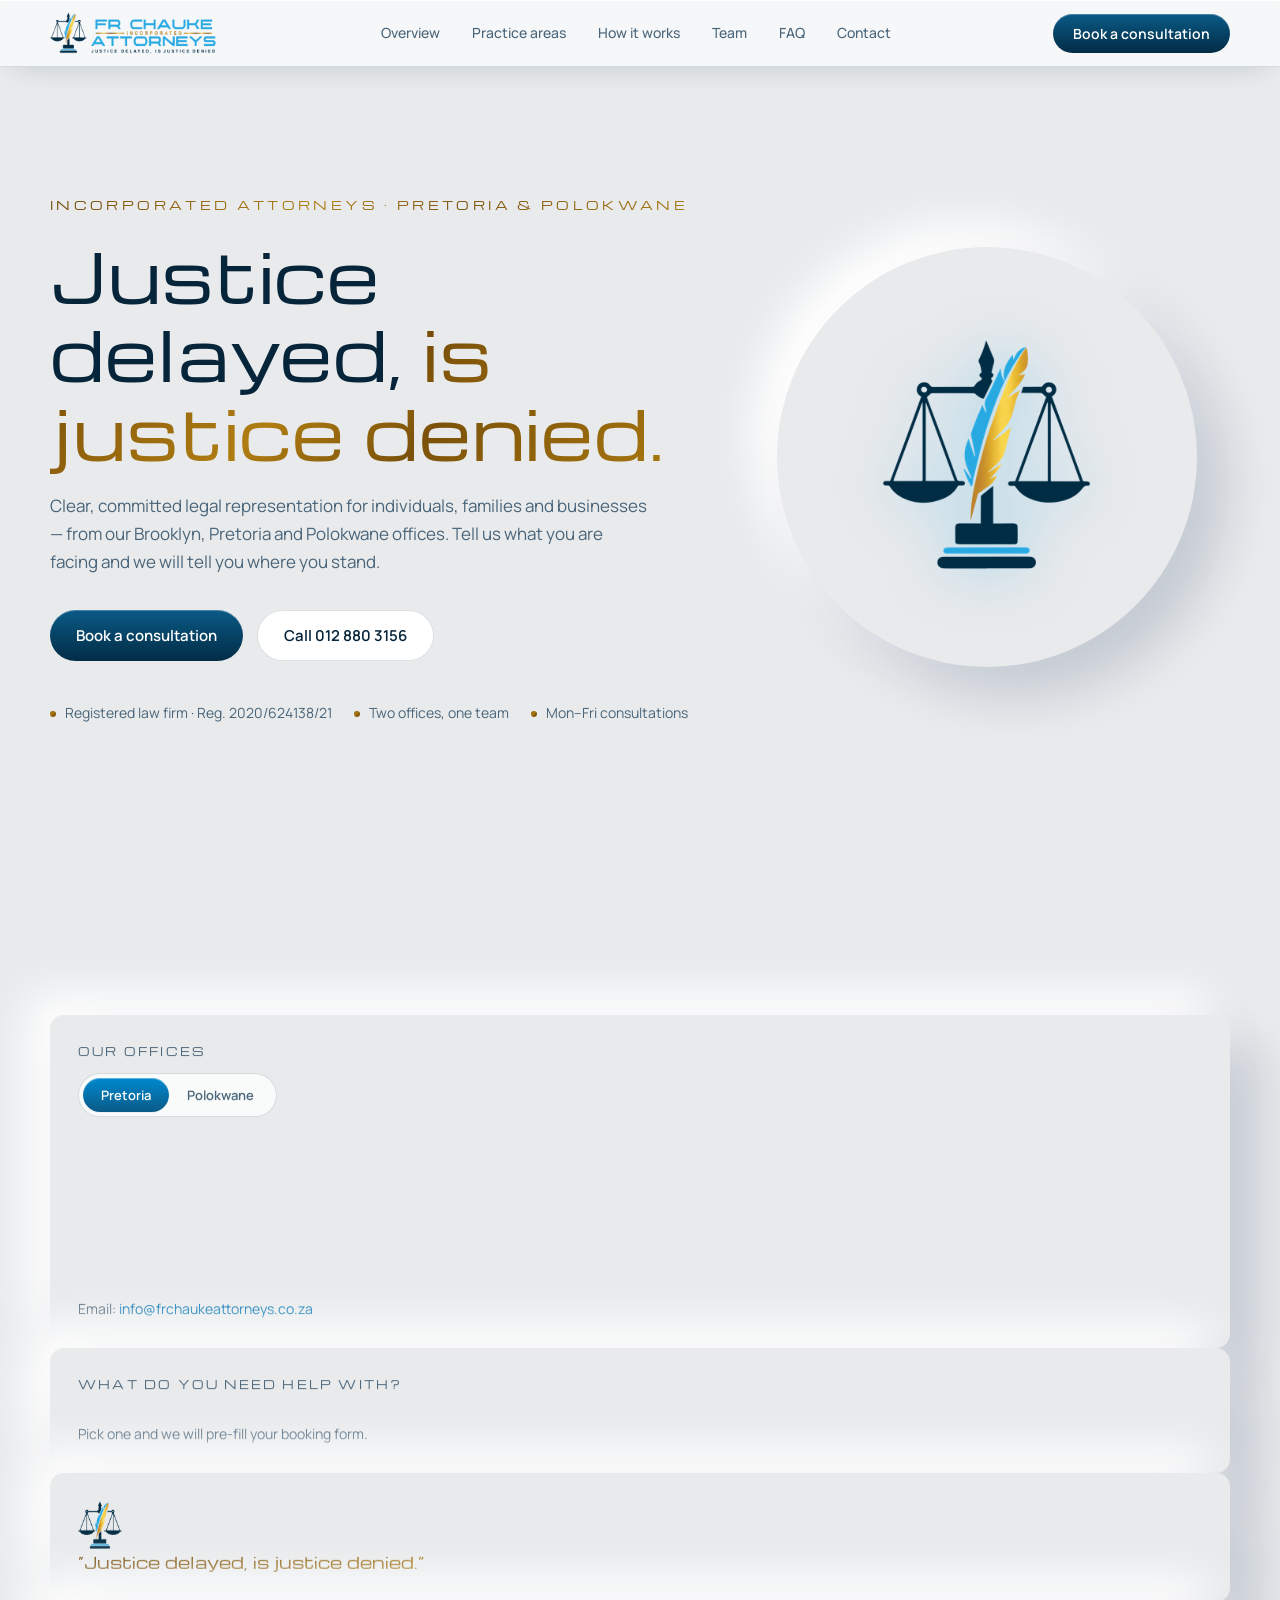
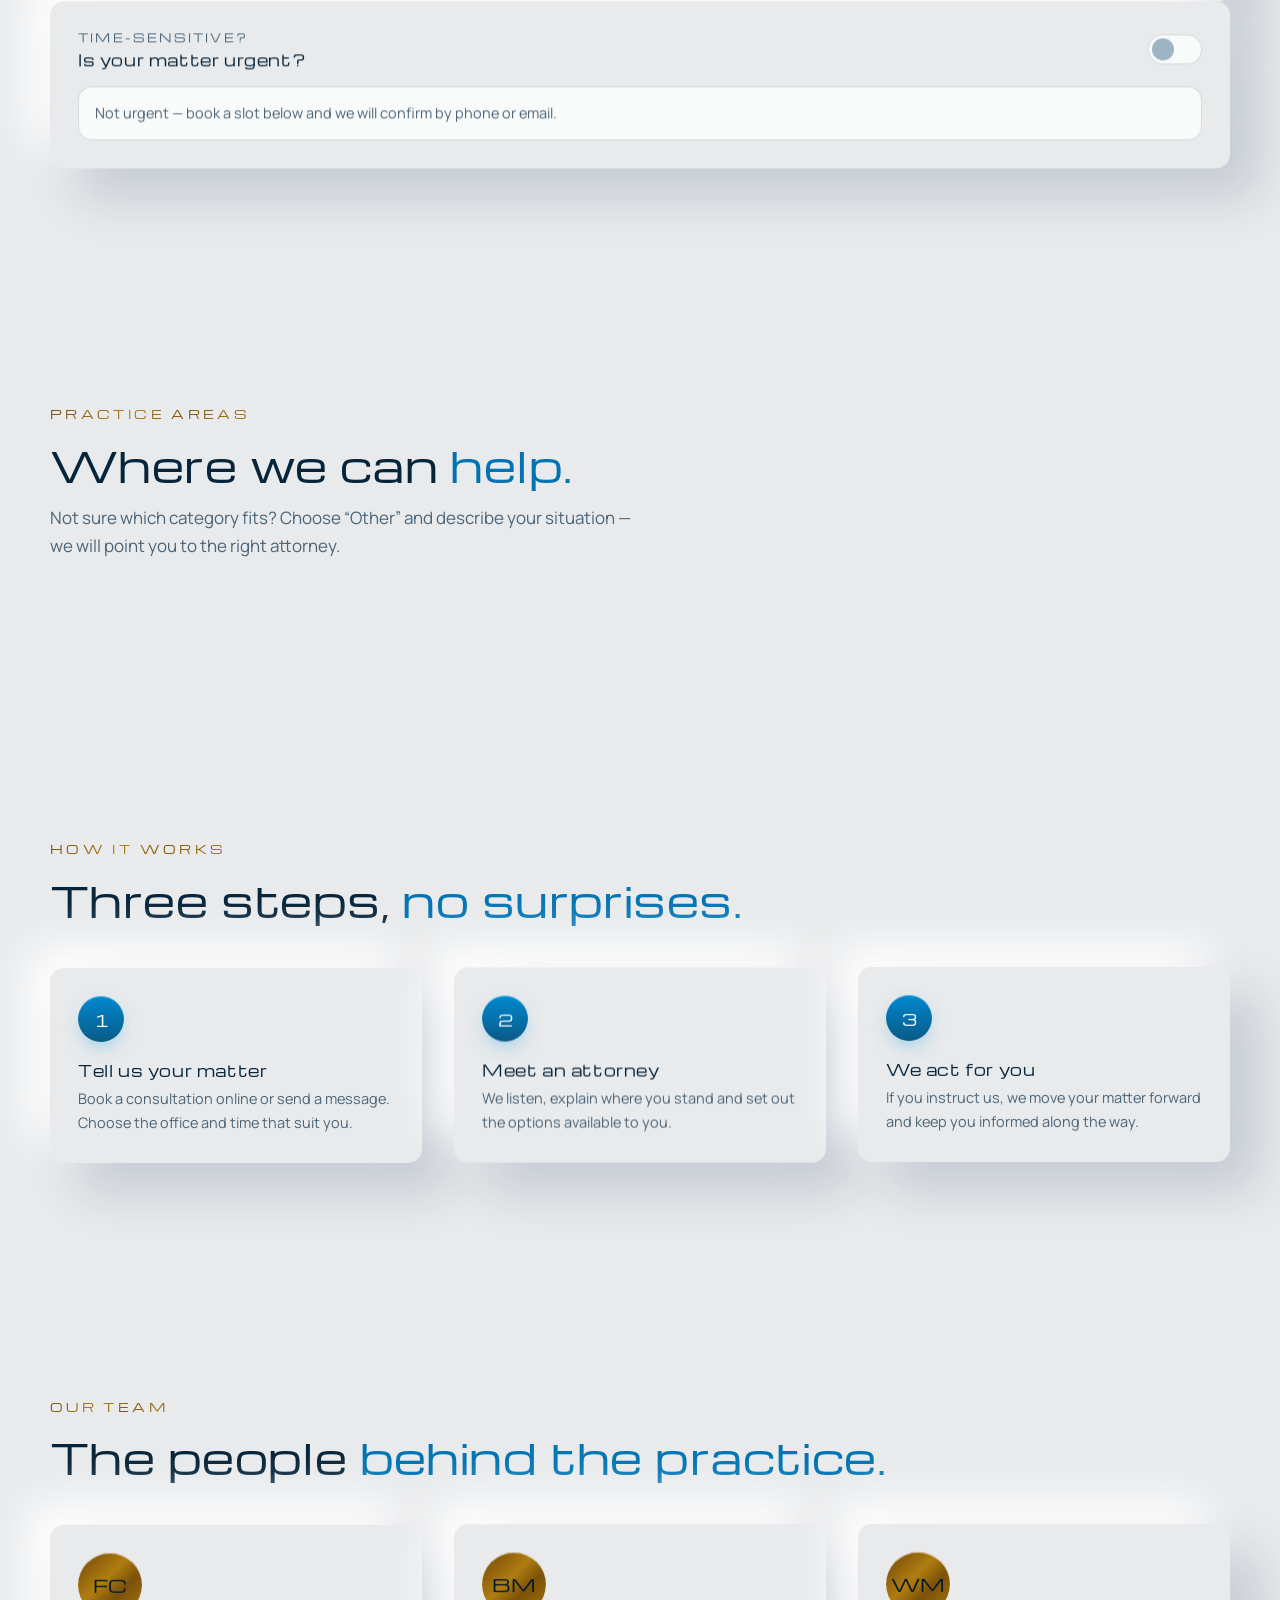
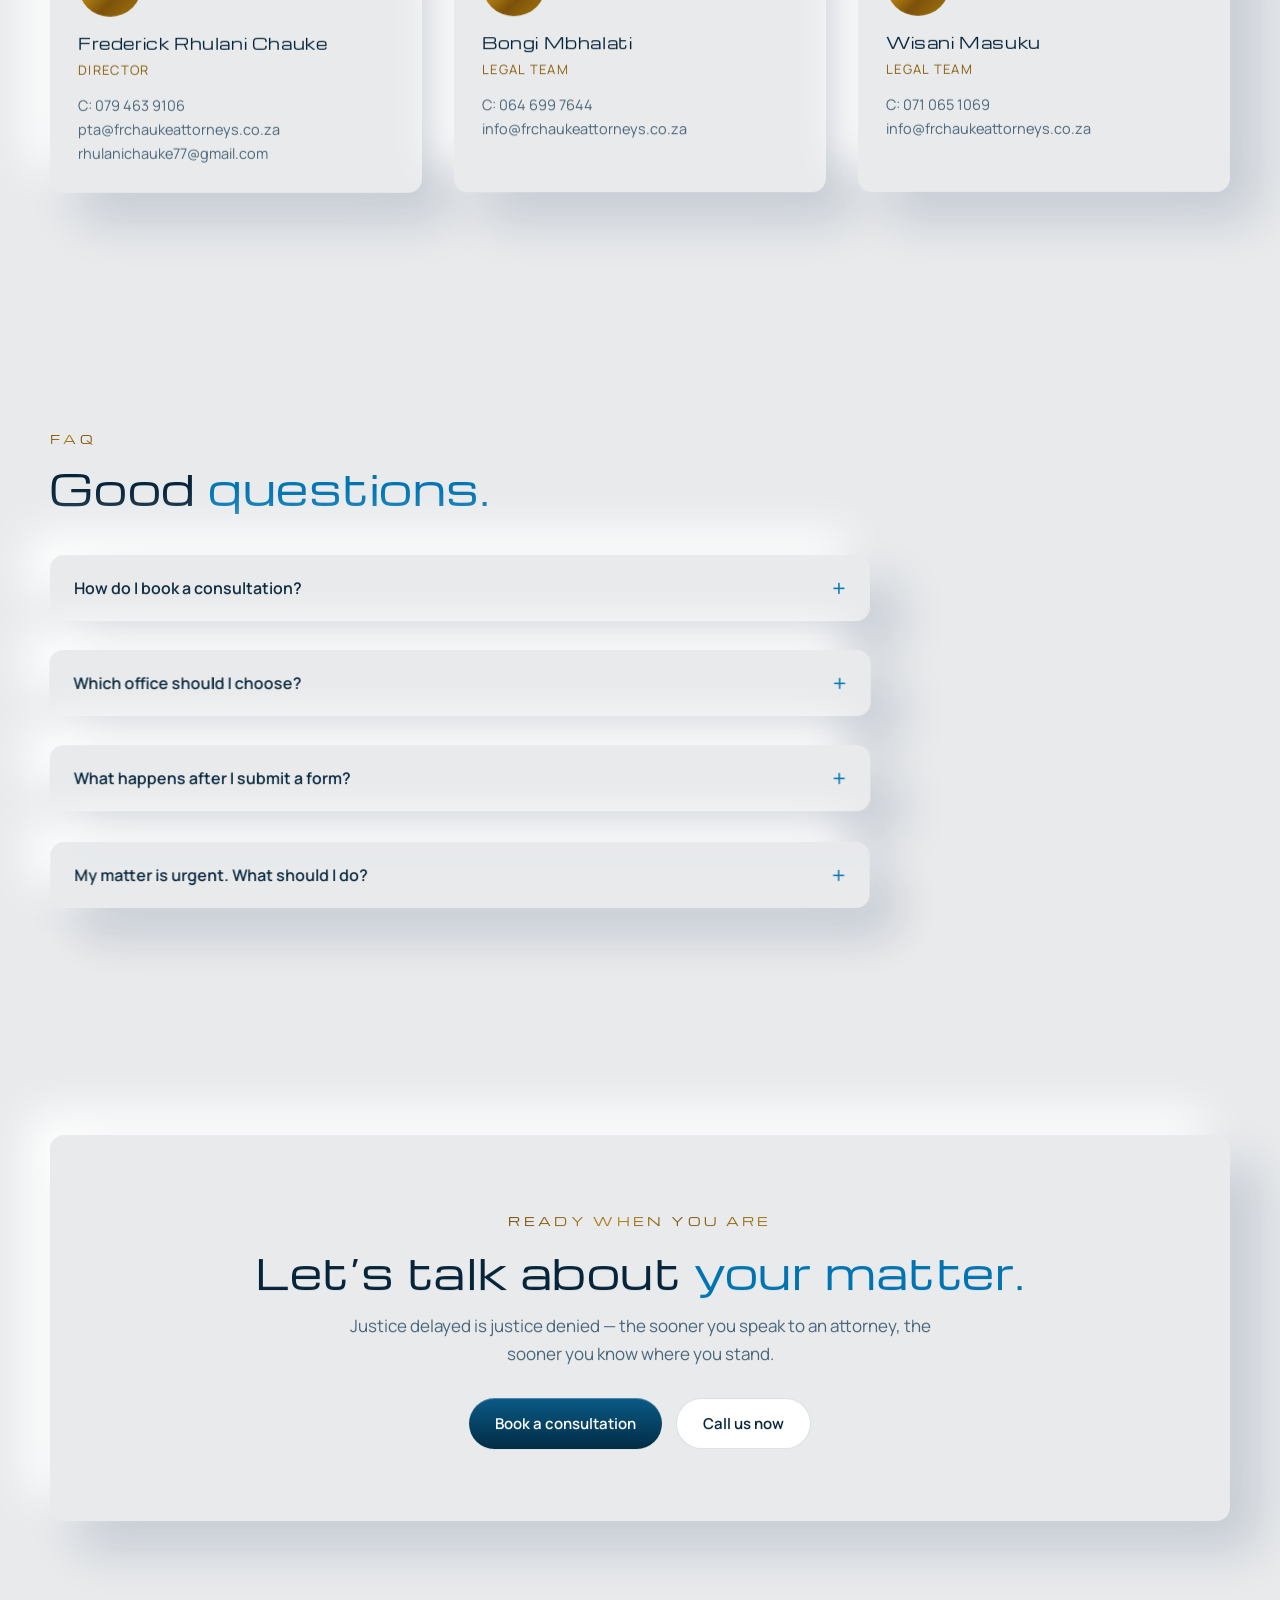
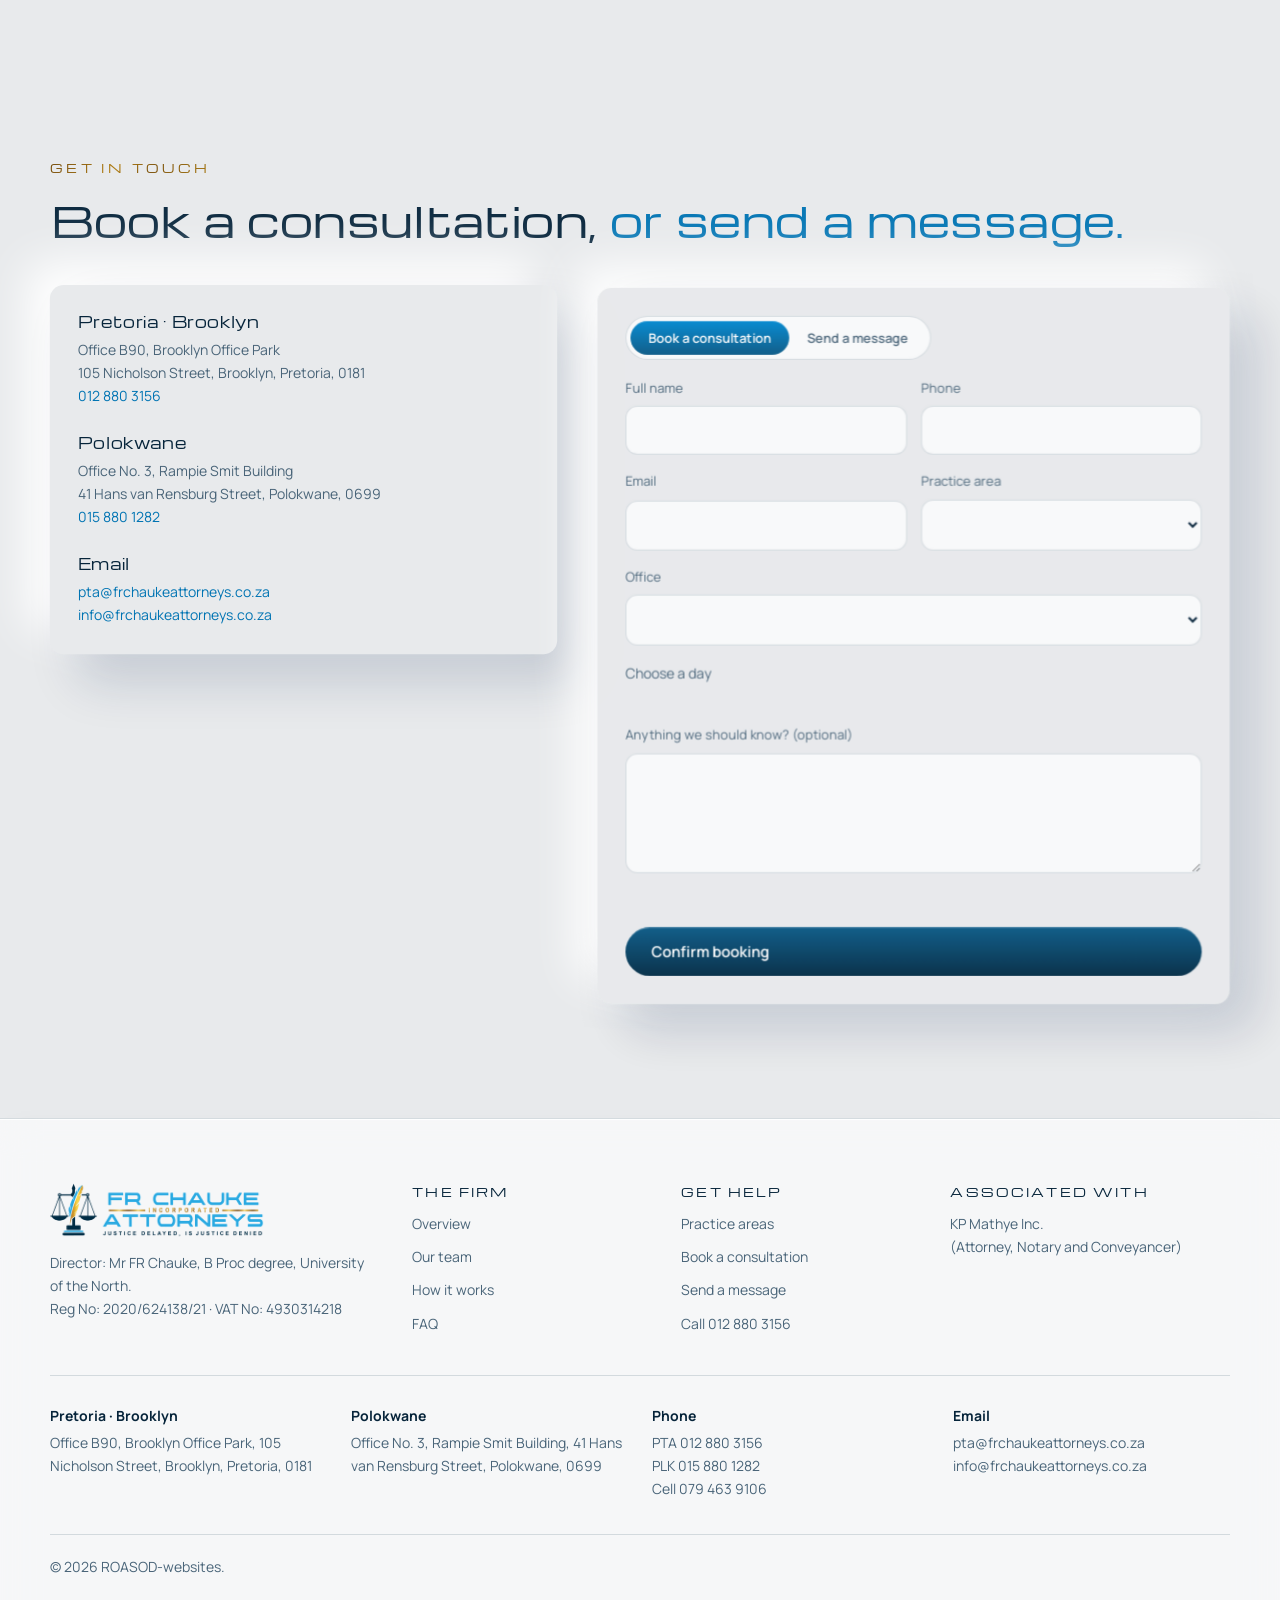
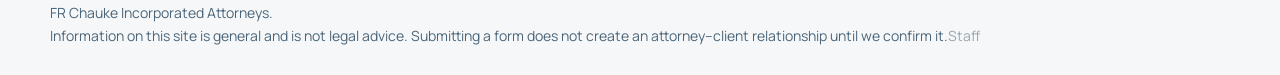
<file: index.html>
<!doctype html>
<html lang="en-ZA" data-theme="light" data-api="https://gclmbrvhlsqajnlhbtoy.supabase.co/functions/v1/api">
<head>
<meta charset="utf-8">
<meta name="viewport" content="width=device-width, initial-scale=1">
<title>FR Chauke Incorporated Attorneys | Pretoria &amp; Polokwane</title>
<meta name="description" content="FR Chauke Incorporated Attorneys — legal representation from our Pretoria (Brooklyn) and Polokwane offices. Justice delayed, is justice denied. Book a consultation online.">
<meta name="theme-color" content="#E8EAEC">
<link rel="icon" type="image/png" href="favicon.png">
<link rel="preconnect" href="https://fonts.googleapis.com"><link rel="preconnect" href="https://fonts.gstatic.com" crossorigin>
<link href="https://fonts.googleapis.com/css2?family=Manrope:wght@400;500;600;700&family=Michroma&display=swap" rel="stylesheet">
<style>
/* FR Chauke Incorporated Attorneys — light theme built from the 2026 brand kit */

:root {
  color-scheme: light;
  --navy-950: #01182a; --navy-900: #022c45; --navy-800: #06405f;
  --sky: #29a9e1; --blue: #0089d0; --accent: #0074b3;
  --gold: #8a5d0b; --gold-grad: linear-gradient(135deg, #6f4607 0%, #b07d12 42%, #7c520a 64%, #a8780f 100%);
  --text: #06243a; --muted: #4a6579; --line: rgba(2, 44, 69, .14);
  --font-d: 'Michroma', 'Eurostile', 'Segoe UI', sans-serif;
  --font-b: 'Manrope', 'Segoe UI', system-ui, sans-serif;
  --r: 14px;
  /* Shadow 2 (drop shadow) container tokens — BG #E8EAEC, dark #0D2750 @ 16%, light #FFFFFF */
  --card: #E8EAEC; --sh-dark: rgba(13, 39, 80, .16); --sh-light: #ffffff;
}
* { box-sizing: border-box; margin: 0; }
html { scroll-behavior: smooth; }
body { background: var(--card); color: var(--text); font: 400 16px/1.65 var(--font-b); -webkit-font-smoothing: antialiased; overflow-x: hidden; }
img { max-width: 100%; display: block; }
a { color: inherit; text-decoration: none; }
:focus-visible { outline: 2px solid var(--sky); outline-offset: 3px; border-radius: 6px; }
.wrap { width: min(1180px, 100% - 32px); margin-inline: auto; }
section { padding: clamp(64px, 9vw, 120px) 0; position: relative; }

/* ---- page background layer ---- */
.ambient { position: fixed; inset: 0; z-index: -2; background: var(--card); }

/* ---- SVG film grain over everything to kill banding ---- */
body::after { content: ''; position: fixed; inset: 0; z-index: 100; pointer-events: none; opacity: .06; mix-blend-mode: multiply;
  background-image: url("data:image/svg+xml;utf8,<svg xmlns='http://www.w3.org/2000/svg' width='220' height='220'><filter id='n'><feTurbulence type='fractalNoise' baseFrequency='.85' numOctaves='3' stitchTiles='stitch'/><feColorMatrix values='0 0 0 0 1  0 0 0 0 1  0 0 0 0 1  0 0 0 1 0'/></filter><rect width='100%' height='100%' filter='url(%23n)'/></svg>"); }

/* ---- container: Shadow 2 drop shadow (blur 50 / x,y 28 / 16% #0D2750  +  blur 45 / x,y -23 / #FFFFFF) ---- */
.glass { position: relative; border-radius: var(--r); background: var(--card); border: 0;
  box-shadow: 28px 28px 50px var(--sh-dark), -23px -23px 45px var(--sh-light);
  padding: 28px; overflow: hidden; will-change: transform; }

/* ---- card hover glow removed; the helper span is kept in the markup but hidden ---- */
.glow > .spot { display: none; }
.glow > *:not(.spot) { position: relative; z-index: 1; }

/* ---- buttons (flat: no glow / beam on hover) ---- */
.btn { position: relative; display: inline-flex; align-items: center; gap: 10px; padding: 14px 26px; border: 0; cursor: pointer; border-radius: 999px;
  font: 600 15px var(--font-b); color: #fff; background: linear-gradient(180deg, #0a5a86, var(--navy-900));
  box-shadow: inset 0 1px 0 rgba(255,255,255,.25); will-change: transform; transition: filter .2s; }
.btn:hover { filter: brightness(1.12); }
.btn.ghost { background: #fff; color: var(--text); border: 1px solid var(--line); box-shadow: inset 0 1px 0 #fff; }
.btn:disabled { opacity: .55; cursor: wait; }

/* ---- type ---- */
.eyebrow { font: 400 12px var(--font-d); letter-spacing: .28em; text-transform: uppercase; background: var(--gold-grad); -webkit-background-clip: text; background-clip: text; color: transparent; }
h1, h2, h3 { font-family: var(--font-d); font-weight: 400; line-height: 1.15; letter-spacing: .01em; }
h2 { font-size: clamp(26px, 3.6vw, 42px); margin: 14px 0 16px; }
h3 { font-size: 15px; letter-spacing: .04em; margin-bottom: 8px; }
.lead { color: var(--muted); max-width: 60ch; font-size: 17px; }
.sky { color: var(--accent); } .goldtxt { background: var(--gold-grad); -webkit-background-clip: text; background-clip: text; color: transparent; }

/* ---- hero ---- */
.hero { min-height: 100svh; display: grid; align-items: center; padding-top: 130px; }
.hero h1 { font-size: clamp(30px, 5.4vw, 68px); margin: 18px 0 22px; }
.hero .cta { display: flex; flex-wrap: wrap; gap: 14px; margin-top: 34px; }
.hero-grid { display: grid; grid-template-columns: 1.35fr 1fr; gap: 40px; align-items: center; }
.hero-mark { display: grid; place-items: center; aspect-ratio: 1; max-width: 420px; margin-inline: auto; width: 100%; border-radius: 50%; }
.hero-mark img { width: 58%; filter: drop-shadow(0 0 30px rgba(41,169,225,.35)); animation: float 7s ease-in-out infinite; }
@keyframes float { 50% { transform: translateY(-12px); } }
.trust { display: flex; flex-wrap: wrap; gap: 10px 22px; margin-top: 40px; color: var(--muted); font-size: 14px; }
.trust span::before { content: ''; display: inline-block; width: 6px; height: 6px; margin-right: 9px; border-radius: 50%; background: var(--gold-grad); vertical-align: middle; }
@media (max-width: 860px) { .hero-grid { grid-template-columns: 1fr; } .hero-mark { max-width: 220px; order: -1; } .hero { padding-top: 110px; } }

/* ---- bento ---- */
.bento { display: grid; grid-template-columns: repeat(12, 1fr); grid-auto-rows: minmax(150px, auto); gap: 32px; margin-top: 44px; }
.b-term { grid-column: span 7; grid-row: span 2; } .b-live { grid-column: span 5; }
.b-office { grid-column: span 5; row-span: 2; grid-row: span 2; } .b-areas { grid-column: span 7; }
.b-quote { grid-column: span 4; } .b-urgent { grid-column: span 8; }
@media (max-width: 900px) { .bento > * { grid-column: 1 / -1 !important; grid-row: auto !important; } }
.label { font: 400 11px var(--font-d); letter-spacing: .2em; text-transform: uppercase; color: var(--muted); display: flex; align-items: center; gap: 10px; margin-bottom: 14px; }
.dot { width: 8px; height: 8px; border-radius: 50%; background: #12a36f; box-shadow: 0 0 10px #12a36f; animation: pulse 2s infinite; }
@keyframes pulse { 50% { opacity: .35; } }

.term { font: 13.5px/1.75 ui-monospace, 'SF Mono', Menlo, Consolas, monospace; background: #0b2438; border: 1px solid rgba(2,44,69,.25); border-radius: 14px; padding: 16px 18px; min-height: 250px; color: #cfe3f1; box-shadow: inset 0 1px 0 rgba(255,255,255,.08); }
.term .bar { display: flex; gap: 7px; margin-bottom: 14px; } .term .bar i { width: 11px; height: 11px; border-radius: 50%; background: #35506a; }
.term .p { color: var(--sky); } .term .g { color: #e2b84a; } .term .ok { color: #3ddc97; }
.term .cur { display: inline-block; width: 8px; height: 15px; background: var(--sky); vertical-align: -2px; animation: blink 1s steps(1) infinite; }
@keyframes blink { 50% { opacity: 0; } }

.big { font: 400 clamp(52px, 7vw, 84px)/1 var(--font-d); background: linear-gradient(180deg, #06243a, var(--blue)); -webkit-background-clip: text; background-clip: text; color: transparent; }
.small { color: var(--muted); font-size: 14px; }

/* mini toggles */
.seg { display: inline-flex; padding: 4px; border-radius: 999px; background: rgba(255,255,255,.75); border: 1px solid var(--line); margin-bottom: 18px; }
.seg button { border: 0; background: none; color: var(--muted); padding: 8px 18px; border-radius: 999px; cursor: pointer; font: 600 13px var(--font-b); transition: all .25s; }
.seg button[aria-pressed=true] { color: #fff; background: linear-gradient(180deg, var(--blue), #0a5a86); box-shadow: inset 0 1px 0 rgba(255,255,255,.3); }
.addr { min-height: 150px; } .addr p { margin-bottom: 6px; } .addr a { color: var(--accent); }
.chips { display: flex; flex-wrap: wrap; gap: 8px; }
.chip { border: 1px solid var(--line); background: rgba(255,255,255,.7); color: var(--text); padding: 7px 14px; border-radius: 999px; font: 500 13px var(--font-b); cursor: pointer; transition: all .2s; }
.chip:hover { border-color: rgba(41,169,225,.6); }
.chip[aria-pressed=true] { background: rgba(41,169,225,.2); border-color: var(--sky); color: var(--text); }
.switch { display: flex; align-items: center; justify-content: space-between; gap: 20px; }
.tgl { flex: none; width: 54px; height: 30px; border-radius: 999px; border: 1px solid var(--line); background: rgba(255,255,255,.75); cursor: pointer; position: relative; padding: 0; }
.tgl::after { content: ''; position: absolute; top: 3px; left: 3px; width: 22px; height: 22px; border-radius: 50%; background: #9db4c4; transition: transform .45s cubic-bezier(.34, 1.7, .5, 1), background .2s; }
.tgl[aria-checked=true] { background: rgba(41,169,225,.2); border-color: var(--sky); }
.tgl[aria-checked=true]::after { transform: translateX(24px); background: #fff; }
.urgent-out { margin-top: 18px; padding: 14px 16px; border-radius: 14px; background: rgba(255,255,255,.75); border: 1px solid var(--line); color: var(--muted); font-size: 14.5px; }
.quote { font: 400 16px/1.5 var(--font-d); } .quote img { width: 44px; margin-bottom: 16px; }

/* ---- practice area cards ---- */
.areas { display: grid; grid-template-columns: repeat(auto-fit, minmax(250px, 1fr)); gap: 32px; margin-top: 44px; }
.areas .glass { padding: 26px; } .areas p { color: var(--muted); font-size: 14.5px; }
.areas .ic { width: 44px; height: 44px; border-radius: 12px; display: grid; place-items: center; margin-bottom: 18px; background: rgba(41,169,225,.14); border: 1px solid rgba(41,169,225,.35); color: var(--accent); font: 400 16px var(--font-d); }

/* ---- team ---- */
.team { display: grid; grid-template-columns: repeat(auto-fit, minmax(260px, 1fr)); gap: 32px; margin-top: 44px; }
.avatar { width: 64px; height: 64px; border-radius: 50%; display: grid; place-items: center; margin-bottom: 18px; font: 400 18px var(--font-d); color: var(--navy-950); background: var(--gold-grad); box-shadow: inset 0 1px 0 rgba(255,255,255,.6); }
.team .role { color: var(--gold); font-size: 13px; letter-spacing: .1em; text-transform: uppercase; margin-bottom: 12px; }
.team a { display: block; color: var(--muted); font-size: 14.5px; } .team a:hover { color: var(--accent); }

/* ---- booking / contact ---- */
.contact-grid { display: grid; grid-template-columns: 1fr 1.25fr; gap: 40px; margin-top: 44px; align-items: start; }
@media (max-width: 900px) { .contact-grid { grid-template-columns: 1fr; } }
form { display: grid; gap: 16px; }
.row2 { display: grid; grid-template-columns: 1fr 1fr; gap: 14px; } @media (max-width: 560px) { .row2 { grid-template-columns: 1fr; } }
label { display: grid; gap: 7px; font-size: 13px; color: var(--muted); }
input, select, textarea { width: 100%; padding: 13px 15px; border-radius: 12px; border: 1px solid var(--line); background: rgba(255,255,255,.75); color: var(--text); font: 400 15px var(--font-b); transition: border-color .2s, box-shadow .2s; }
select option { background: #fff; color: var(--text); }
input:focus, select:focus, textarea:focus { outline: none; border-color: var(--sky); box-shadow: 0 0 0 3px rgba(41,169,225,.2); }
textarea { min-height: 120px; resize: vertical; }
.hp { position: absolute; left: -9999px; }
.days { display: flex; gap: 8px; overflow-x: auto; padding-bottom: 6px; scrollbar-width: thin; }
.day { flex: none; min-width: 64px; padding: 10px 8px; text-align: center; border-radius: 14px; border: 1px solid var(--line); background: rgba(255,255,255,.7); color: var(--text); cursor: pointer; font: 600 13px var(--font-b); }
.day small { display: block; color: var(--muted); font-weight: 400; } .day[aria-pressed=true] { border-color: var(--sky); background: rgba(41,169,225,.2); }
.times { display: grid; grid-template-columns: repeat(4, 1fr); gap: 8px; margin-top: 10px; } @media (max-width: 460px) { .times { grid-template-columns: repeat(2, 1fr); } }
.time { padding: 10px; border-radius: 10px; border: 1px solid var(--line); background: rgba(255,255,255,.7); color: var(--text); cursor: pointer; font: 600 14px var(--font-b); }
.time[aria-pressed=true] { border-color: var(--gold); background: rgba(176,125,18,.18); }
.time:disabled { opacity: .3; text-decoration: line-through; cursor: not-allowed; }
.msg { min-height: 22px; font-size: 14px; } .msg.err { color: #c0392b; } .msg.ok { color: #12805a; }
.success { text-align: center; padding: 30px 10px; } .success .big { font-size: 38px; margin: 10px 0; }

/* ---- entrance (JS springs it in; no-JS stays visible) ---- */
.js .rv { opacity: 0; }
@media (prefers-reduced-motion: reduce) { .js .rv { opacity: 1; } *, *::before, *::after { animation: none !important; transition: none !important; } html { scroll-behavior: auto; } }

/* fixes: [hidden] must win over display:grid; grid children must be allowed to shrink so the day scroller scrolls instead of stretching the card */
[hidden] { display: none !important; }
form { grid-template-columns: minmax(0, 1fr); }
.contact-grid > *, .bento > * { min-width: 0; }

/* ---- header ---- */
.site-header { position: fixed; inset: 0 0 auto 0; z-index: 50; border-bottom: 1px solid var(--line);
  background: rgba(255,255,255,.62); backdrop-filter: blur(18px) saturate(160%); -webkit-backdrop-filter: blur(18px) saturate(160%);
  box-shadow: inset 0 1px 0 rgba(255,255,255,.9), 0 10px 30px -16px rgba(2,44,69,.25); }
.site-header::after { content: ''; position: absolute; inset: 0 0 auto 0; height: 1px; background: linear-gradient(90deg, transparent, rgba(255,255,255,.95), transparent); pointer-events: none; }
.hbar { display: flex; align-items: center; justify-content: space-between; gap: 18px; padding: 12px 0; }
.brand img { height: 42px; width: auto; }
.links { display: flex; gap: 4px; justify-content: center; }
.links a { padding: 8px 14px; border-radius: 999px; font-size: 14px; font-weight: 500; color: var(--muted); transition: color .2s, background .2s; }
.links a:hover { color: var(--text); background: rgba(2,44,69,.07); }
.actions { display: flex; align-items: center; gap: 10px; }
.actions .btn { padding: 10px 20px; font-size: 14px; }
.iconbtn { width: 42px; height: 42px; display: grid; place-items: center; border-radius: 50%; cursor: pointer; color: var(--text);
  border: 1px solid var(--line); background: linear-gradient(180deg, rgba(255,255,255,.95), rgba(255,255,255,.6));
  box-shadow: inset 0 1px 0 #fff, 0 6px 14px -8px rgba(2,44,69,.4); backdrop-filter: blur(10px); -webkit-backdrop-filter: blur(10px); transition: transform .45s cubic-bezier(.34,1.7,.5,1), border-color .2s; }
.iconbtn:hover { border-color: var(--sky); transform: rotate(18deg) scale(1.06); }
.iconbtn svg { width: 20px; height: 20px; }
#menuBtn { display: none; }
.mobile { padding: 10px 0 22px; border-top: 1px solid var(--line); background: rgba(244, 249, 253, .95); backdrop-filter: blur(22px); -webkit-backdrop-filter: blur(22px); }
.mobile a:not(.btn) { display: block; padding: 14px 4px; font-size: 18px; text-align: center; border-bottom: 1px solid var(--line); }
.mobile .btn { margin-top: 18px; width: 100%; justify-content: center; }
@media (max-width: 860px) { .links, .actions .btn { display: none; } #menuBtn { display: grid; } .brand img { height: 36px; } }

/* ---- process / faq / cta ---- */
.steps { display: grid; grid-template-columns: repeat(auto-fit, minmax(260px, 1fr)); gap: 32px; margin-top: 44px; }
.steps .num { width: 46px; height: 46px; border-radius: 50%; display: grid; place-items: center; margin: 0 0 20px; font: 400 16px var(--font-d); color: #fff; background: linear-gradient(180deg, var(--blue), #0a5a86); box-shadow: inset 0 1px 0 rgba(255,255,255,.35), 0 8px 20px -8px rgba(41,169,225,.7); }
.steps p { color: var(--muted); font-size: 14.5px; }
.faq-list { display: grid; gap: 28px; margin-top: 44px; max-width: 820px; }
.faq { padding: 0; }
.faq summary { list-style: none; cursor: pointer; padding: 20px 24px; display: flex; justify-content: space-between; align-items: center; gap: 16px; font-weight: 600; position: relative; z-index: 3; }
.faq summary::-webkit-details-marker { display: none; }
.faq summary::after { content: '+'; font: 400 24px/1 var(--font-b); color: var(--accent); transition: transform .35s cubic-bezier(.34,1.7,.5,1); }
.faq[open] summary::after { transform: rotate(45deg); }
.faq .ans { padding: 0 24px 22px; color: var(--muted); position: relative; z-index: 1; }
.cta-card { text-align: center; padding: clamp(36px, 6vw, 72px) 24px; }
.cta-card .lead { margin: 0 auto; } .cta-card .cta { justify-content: center; display: flex; flex-wrap: wrap; gap: 14px; margin-top: 30px; }

/* ---- footer ---- */
footer { position: relative; padding: 64px 0 28px; border-top: 1px solid var(--line); color: var(--muted); font-size: 14px; background: rgba(255,255,255,.62);
  backdrop-filter: blur(18px) saturate(150%); -webkit-backdrop-filter: blur(18px) saturate(150%); box-shadow: inset 0 1px 0 rgba(255,255,255,.9), 0 10px 30px -16px rgba(2,44,69,.25); }
footer img { height: 54px; width: auto; margin-bottom: 14px; } footer h4 { color: var(--text); font: 400 12px var(--font-d); letter-spacing: .18em; text-transform: uppercase; margin-bottom: 12px; }
.foot { display: grid; grid-template-columns: 1.4fr 1fr 1fr 1.2fr; gap: 36px; }
@media (max-width: 900px) { .foot { grid-template-columns: 1fr 1fr; } } @media (max-width: 560px) { .foot { grid-template-columns: 1fr; } }
footer ul { list-style: none; padding: 0; display: grid; gap: 10px; } footer li a:hover, .legal a:hover { color: var(--accent); }
.offices4 { display: grid; grid-template-columns: repeat(auto-fit, minmax(210px, 1fr)); gap: 24px; margin-top: 40px; padding-top: 28px; border-top: 1px solid var(--line); }
.offices4 b { display: block; color: var(--text); margin-bottom: 4px; }
.legal { margin-top: 34px; padding-top: 20px; border-top: 1px solid var(--line); font-size: 12.5px; display: flex; flex-wrap: wrap; justify-content: space-between; gap: 10px 24px; }

::selection { background: rgba(41,169,225,.3); }

/* ---- mobile logo fixes ---- */
/* the width/height attributes on the logomark fought the 58% width and stretched it tall on phones */
.hero-mark img { height: auto; aspect-ratio: 268 / 300; object-fit: contain; }
.quote img { height: auto; }
@media (max-width: 860px) {
  .brand { flex: none; }
  .brand img { height: 40px; width: auto; }     /* larger so the tagline is legible */
  .hero-mark { max-width: 200px; padding: 0; }
  .hero-mark img { width: 60%; }
}
@media (max-width: 340px) { .brand img { height: 34px; } }

</style>
<script src="flag.js"></script>
</head>
<body>
<div class="ambient" aria-hidden="true"></div>

<header class="site-header">
  <div class="wrap hbar">
    <a class="brand" href="#top" aria-label="FR Chauke Incorporated Attorneys — home">
      <img src="logo-color.png" alt="FR Chauke Incorporated Attorneys" width="168" height="42">
    </a>
    <nav class="links" aria-label="Main">
      <a href="#overview">Overview</a><a href="#areas">Practice areas</a><a href="#process">How it works</a><a href="#team">Team</a><a href="#faq">FAQ</a><a href="#contact">Contact</a>
    </nav>
    <div class="actions">
      <!-- Day/night toggle: hidden (light mode only). Kept in the DOM so app.js doesn't error looking for it; safe to delete together with its code in app.js. -->
      <button class="iconbtn theme" id="theme" type="button" aria-label="Theme" hidden></button>
      <a class="btn" href="#contact" data-spring>Book a consultation</a>
      <button class="iconbtn" id="menuBtn" type="button" aria-label="Toggle menu" aria-controls="mobile" aria-expanded="false">
        <svg viewBox="0 0 24 24" fill="none" stroke="currentColor" stroke-width="2" stroke-linecap="round"><path d="M4 6h16M4 12h16M4 18h16"/></svg>
      </button>
    </div>
  </div>
  <div class="mobile" id="mobile" hidden><div class="wrap">
    <a href="#overview">Overview</a><a href="#areas">Practice areas</a><a href="#process">How it works</a><a href="#team">Team</a><a href="#faq">FAQ</a><a href="#contact">Contact</a>
    <a class="btn" href="#contact">Book a consultation</a>
  </div></div>
</header>

<main id="top">
<section class="hero">
  <div class="wrap hero-grid">
    <div>
      <span class="eyebrow rv">Incorporated Attorneys · Pretoria &amp; Polokwane</span>
      <h1 class="rv">Justice delayed, <span class="goldtxt">is justice denied.</span></h1>
      <p class="lead rv">Clear, committed legal representation for individuals, families and businesses — from our Brooklyn, Pretoria and Polokwane offices. Tell us what you are facing and we will tell you where you stand.</p>
      <div class="cta rv">
        <a class="btn" href="#contact" data-spring>Book a consultation</a>
        <a class="btn ghost" href="tel:+27128803156" data-spring>Call 012 880 3156</a>
      </div>
      <div class="trust rv"><span>Registered law firm · Reg. 2020/624138/21</span><span>Two offices, one team</span><span>Mon–Fri consultations</span></div>
    </div>
    <div class="glass glow hero-mark rv"><span class="spot"></span>
      <img src="mark-color.png" alt="" width="268" height="300"></div>
  
    </div>
</section>

<section id="overview">
  <div class="wrap">

      <article class="glass glow b-office rv"><span class="spot"></span>
        <div class="label">Our offices</div>
        <div class="seg" role="group" aria-label="Choose office"><button aria-pressed="true" data-office="Pretoria">Pretoria</button><button aria-pressed="false" data-office="Polokwane">Polokwane</button></div>
        <div class="addr" id="addr" aria-live="polite"></div>
        <p class="small" style="margin-top:12px">Email: <a class="sky" href="mailto:info@frchaukeattorneys.co.za">info@frchaukeattorneys.co.za</a></p>
      </article>

      <article class="glass glow b-areas rv"><span class="spot"></span>
        <div class="label">What do you need help with?</div>
        <div class="chips" id="chips"></div>
        <p class="small" style="margin-top:16px">Pick one and we will pre-fill your booking form.</p>
      </article>

      <article class="glass glow b-quote rv"><span class="spot"></span>
        <img src="mark-color.png" alt="" width="44" height="49">
        <p class="quote goldtxt">“Justice delayed, is justice denied.”</p>
      </article>

      <article class="glass glow b-urgent rv"><span class="spot"></span>
        <div class="switch"><div><div class="label" style="margin-bottom:6px">Time-sensitive?</div><h3 style="margin:0">Is your matter urgent?</h3></div>
          <button class="tgl" id="urgent" role="switch" aria-checked="false" aria-label="My matter is urgent"></button></div>
        <div class="urgent-out" id="urgentOut" aria-live="polite">Not urgent — book a slot below and we will confirm by phone or email.</div>
      </article>
    </div>
  </div>
</section>

<section id="areas">
  <div class="wrap">
    <span class="eyebrow rv">Practice areas</span>
    <h2 class="rv">Where we can <span class="sky">help.</span></h2>
    <p class="lead rv">Not sure which category fits? Choose “Other” and describe your situation — we will point you to the right attorney.</p>
    <div class="areas" id="areaCards"></div>
  </div>
</section>

<section id="process">
  <div class="wrap">
    <span class="eyebrow rv">How it works</span>
    <h2 class="rv">Three steps, <span class="sky">no surprises.</span></h2>
    <div class="steps">
      <article class="glass glow rv"><span class="spot"></span><div class="num">1</div><h3>Tell us your matter</h3><p>Book a consultation online or send a message. Choose the office and time that suit you.</p></article>
      <article class="glass glow rv"><span class="spot"></span><div class="num">2</div><h3>Meet an attorney</h3><p>We listen, explain where you stand and set out the options available to you.</p></article>
      <article class="glass glow rv"><span class="spot"></span><div class="num">3</div><h3>We act for you</h3><p>If you instruct us, we move your matter forward and keep you informed along the way.</p></article>
    </div>
  </div>
</section>

<section id="team">
  <div class="wrap">
    <span class="eyebrow rv">Our team</span>
    <h2 class="rv">The people <span class="sky">behind the practice.</span></h2>
    <div class="team">
      <article class="glass glow rv"><span class="spot"></span><div class="avatar">FC</div><h3>Frederick Rhulani Chauke</h3><div class="role">Director</div>
        <a href="tel:+27794639106">C: 079 463 9106</a><a href="mailto:pta@frchaukeattorneys.co.za">pta@frchaukeattorneys.co.za</a><a href="mailto:rhulanichauke77@gmail.com">rhulanichauke77@gmail.com</a></article>
      <article class="glass glow rv"><span class="spot"></span><div class="avatar">BM</div><h3>Bongi Mbhalati</h3><div class="role">Legal team</div>
        <a href="tel:+27646997644">C: 064 699 7644</a><a href="mailto:info@frchaukeattorneys.co.za">info@frchaukeattorneys.co.za</a></article>
      <article class="glass glow rv"><span class="spot"></span><div class="avatar">WM</div><h3>Wisani Masuku</h3><div class="role">Legal team</div>
        <a href="tel:+27710651069">C: 071 065 1069</a><a href="mailto:info@frchaukeattorneys.co.za">info@frchaukeattorneys.co.za</a></article>
    </div>
  </div>
</section>

<section id="faq">
  <div class="wrap">
    <span class="eyebrow rv">FAQ</span>
    <h2 class="rv">Good <span class="sky">questions.</span></h2>
    <div class="faq-list">
      <details class="glass glow faq rv"><span class="spot"></span><summary>How do I book a consultation?</summary><div class="ans">Use the booking form below: choose an office, a day and a time. We will confirm by phone or email. You can also call Pretoria on 012 880 3156 or Polokwane on 015 880 1282.</div></details>
      <details class="glass glow faq rv"><span class="spot"></span><summary>Which office should I choose?</summary><div class="ans">Whichever is closer to you. We have offices in Brooklyn, Pretoria and in Polokwane, and the same team serves both.</div></details>
      <details class="glass glow faq rv"><span class="spot"></span><summary>What happens after I submit a form?</summary><div class="ans">Your request reaches our team, and we contact you to confirm. Submitting a form does not create an attorney–client relationship until we confirm it.</div></details>
      <details class="glass glow faq rv"><span class="spot"></span><summary>My matter is urgent. What should I do?</summary><div class="ans">Please call us directly rather than waiting for a booking: Pretoria 012 880 3156, Polokwane 015 880 1282, or cell 079 463 9106.</div></details>
    </div>
  </div>
</section>

<section id="cta">
  <div class="wrap"><div class="glass glow cta-card rv"><span class="spot"></span>
    <span class="eyebrow">Ready when you are</span>
    <h2>Let’s talk about <span class="sky">your matter.</span></h2>
    <p class="lead">Justice delayed is justice denied — the sooner you speak to an attorney, the sooner you know where you stand.</p>
    <div class="cta"><a class="btn" href="#contact" data-spring>Book a consultation</a><a class="btn ghost" href="tel:+27128803156" data-spring>Call us now</a></div>
  </div></div>
</section>

<section id="contact">
  <div class="wrap">
    <span class="eyebrow rv">Get in touch</span>
    <h2 class="rv">Book a consultation, <span class="sky">or send a message.</span></h2>
    <div class="contact-grid">
      <aside class="glass glow rv"><span class="spot"></span>
        <h3>Pretoria · Brooklyn</h3><p class="small">Office B90, Brooklyn Office Park<br>105 Nicholson Street, Brooklyn, Pretoria, 0181<br><a href="tel:+27128803156" class="sky">012 880 3156</a></p><br>
        <h3>Polokwane</h3><p class="small">Office No. 3, Rampie Smit Building<br>41 Hans van Rensburg Street, Polokwane, 0699<br><a href="tel:+27158801282" class="sky">015 880 1282</a></p><br>
        <h3>Email</h3><p class="small"><a href="mailto:pta@frchaukeattorneys.co.za" class="sky">pta@frchaukeattorneys.co.za</a><br><a href="mailto:info@frchaukeattorneys.co.za" class="sky">info@frchaukeattorneys.co.za</a></p>
      </aside>
      <div class="glass glow rv"><span class="spot"></span>
        <div class="seg" role="group" aria-label="Form type"><button aria-pressed="true" data-tab="book">Book a consultation</button><button aria-pressed="false" data-tab="msg">Send a message</button></div>

        <form id="bookForm" novalidate>
          <div class="row2"><label>Full name<input name="name" autocomplete="name" required></label><label>Phone<input name="phone" type="tel" autocomplete="tel" required></label></div>
          <div class="row2"><label>Email<input name="email" type="email" autocomplete="email" required></label><label>Practice area<select name="area" id="bookArea"></select></label></div>
          <label>Office<select name="office" id="bookOffice"></select></label>
          <div><div class="small" style="margin-bottom:8px">Choose a day</div><div class="days" id="days"></div><div class="times" id="times"></div></div>
          <label>Anything we should know? (optional)<textarea name="message" maxlength="2000"></textarea></label>
          <input class="hp" name="website" tabindex="-1" autocomplete="off" aria-hidden="true">
          <div class="msg" id="bookMsg" role="status"></div>
          <button class="btn" type="submit" data-spring>Confirm booking</button>
        </form>

        <form id="msgForm" novalidate hidden>
          <div class="row2"><label>Full name<input name="name" autocomplete="name" required></label><label>Phone<input name="phone" type="tel" autocomplete="tel" required></label></div>
          <div class="row2"><label>Email<input name="email" type="email" autocomplete="email" required></label><label>Practice area<select name="area" id="msgArea"></select></label></div>
          <label>Your matter<textarea name="message" required maxlength="2000"></textarea></label>
          <input class="hp" name="website" tabindex="-1" autocomplete="off" aria-hidden="true">
          <div class="msg" id="msgMsg" role="status"></div>
          <button class="btn" type="submit" data-spring>Send message</button>
        </form>
      </div>
    </div>
  </div>
</section>
</main>

<footer>
  <div class="wrap">
    <div class="foot">
      <div>
        <img src="logo-color.png" alt="FR Chauke Incorporated Attorneys" width="216" height="54">
        <p>Director: Mr FR Chauke, B Proc degree, University of the North.<br>Reg No: 2020/624138/21 · VAT No: 4930314218</p>
      </div>
      <div><h4>The firm</h4><ul><li><a href="#overview">Overview</a></li><li><a href="#team">Our team</a></li><li><a href="#process">How it works</a></li><li><a href="#faq">FAQ</a></li></ul></div>
      <div><h4>Get help</h4><ul><li><a href="#areas">Practice areas</a></li><li><a href="#contact">Book a consultation</a></li><li><a href="#contact">Send a message</a></li><li><a href="tel:+27128803156">Call 012 880 3156</a></li></ul></div>
      <div><h4>Associated with</h4><p>KP Mathye Inc.<br>(Attorney, Notary and Conveyancer)</p></div>
    </div>
    <div class="offices4">
      <div><b>Pretoria · Brooklyn</b><span class="small">Office B90, Brooklyn Office Park, 105 Nicholson Street, Brooklyn, Pretoria, 0181</span></div>
      <div><b>Polokwane</b><span class="small">Office No. 3, Rampie Smit Building, 41 Hans van Rensburg Street, Polokwane, 0699</span></div>
      <div><b>Phone</b><span class="small">PTA 012 880 3156<br>PLK 015 880 1282<br>Cell 079 463 9106</span></div>
      <div><b>Email</b><span class="small">pta@frchaukeattorneys.co.za<br>info@frchaukeattorneys.co.za</span></div>
    </div>
    <p class="legal small" style="margin-top:34px;padding-top:20px;border-top:1px solid var(--line)"><p><a href="https://roasod.vercel.app/websites/">&copy; <span id="copyright-year">2026</span> ROASOD-websites.</a></p><br>FR Chauke Incorporated Attorneys. <br> Information on this site is general and is not legal advice. Submitting a form does not create an attorney–client relationship until we confirm it.</span><a href="admin.html" style="opacity:.55">Staff</a></p>
  </div>
</footer>
<script src="app.js"></script>
</body>
</html>
</file>
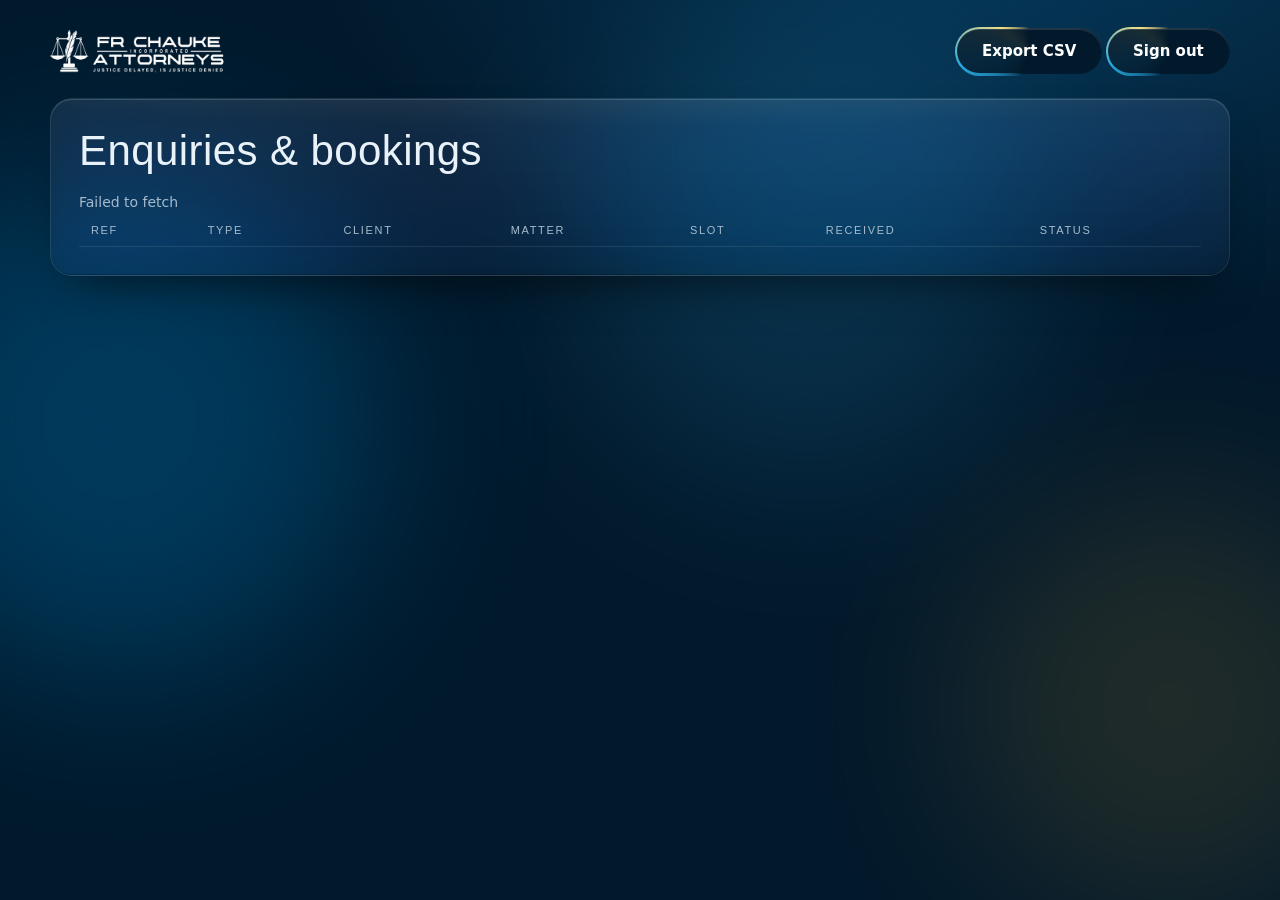
<file: admin.html>
<!doctype html>
<html lang="en" data-theme="dark" data-api="https://gclmbrvhlsqajnlhbtoy.supabase.co/functions/v1/api"><head><meta charset="utf-8"><meta name="viewport" content="width=device-width,initial-scale=1">
<title>Enquiries | FR Chauke Admin</title><meta name="robots" content="noindex">
<link rel="icon" type="image/png" href="favicon.png">
<style>
/* FR Chauke Incorporated Attorneys — dark glass theme built from the 2026 brand kit */
@property --angle { syntax: '<angle>'; initial-value: 0deg; inherits: false; }

:root {
  --navy-950: #01182a; --navy-900: #022c45; --navy-800: #06405f;
  --sky: #29a9e1; --blue: #0089d0;
  --gold: #e2b84a; --gold-grad: linear-gradient(135deg, #9a6a14 0%, #f4d56e 38%, #b98a1f 62%, #f7de80 100%);
  --text: #e9f2f9; --muted: #a3b9ca; --line: rgba(255, 255, 255, .09);
  --glass: rgba(255, 255, 255, .045);
  --font-d: 'Michroma', 'Eurostile', 'Segoe UI', sans-serif;
  --font-b: 'Manrope', 'Segoe UI', system-ui, sans-serif;
  --r: 22px;
}
* { box-sizing: border-box; margin: 0; }
html { scroll-behavior: smooth; }
body { background: var(--navy-950); color: var(--text); font: 400 16px/1.65 var(--font-b); -webkit-font-smoothing: antialiased; overflow-x: hidden; }
img { max-width: 100%; display: block; }
a { color: inherit; text-decoration: none; }
:focus-visible { outline: 2px solid var(--sky); outline-offset: 3px; border-radius: 6px; }
.wrap { width: min(1180px, 100% - 32px); margin-inline: auto; }
section { padding: clamp(64px, 9vw, 120px) 0; position: relative; }

/* ---- ambient light sources (depth layer 0) ---- */
.ambient { position: fixed; inset: 0; z-index: -2; overflow: hidden; background:
  radial-gradient(1200px 700px at 80% -10%, #04385a 0%, transparent 60%), var(--navy-950); }
.ambient i { position: absolute; border-radius: 50%; filter: blur(90px); opacity: .5; }
.ambient i:nth-child(1) { width: 520px; height: 520px; background: var(--blue); left: -140px; top: 18%; opacity: .28; animation: drift 22s ease-in-out infinite alternate; }
.ambient i:nth-child(2) { width: 420px; height: 420px; background: #b98a1f; right: -100px; top: 55%; opacity: .16; animation: drift 28s ease-in-out infinite alternate-reverse; }
.ambient i:nth-child(3) { width: 460px; height: 460px; background: var(--sky); left: 45%; top: 2%; opacity: .16; animation: drift 25s ease-in-out infinite alternate; }
@keyframes drift { to { transform: translate3d(60px, -50px, 0) scale(1.15); } }

/* ---- SVG film grain: 4% turbulence over everything to kill banding ---- */
body::after { content: ''; position: fixed; inset: 0; z-index: 100; pointer-events: none; opacity: .045; mix-blend-mode: overlay;
  background-image: url("data:image/svg+xml;utf8,<svg xmlns='http://www.w3.org/2000/svg' width='220' height='220'><filter id='n'><feTurbulence type='fractalNoise' baseFrequency='.85' numOctaves='3' stitchTiles='stitch'/><feColorMatrix values='0 0 0 0 1  0 0 0 0 1  0 0 0 0 1  0 0 0 1 0'/></filter><rect width='100%' height='100%' filter='url(%23n)'/></svg>"); }

/* ---- glass card: stacked backdrop layers + specular top edge ---- */
.glass { position: relative; border-radius: var(--r); background: linear-gradient(180deg, rgba(255,255,255,.07), rgba(255,255,255,.02));
  backdrop-filter: blur(20px) saturate(150%); -webkit-backdrop-filter: blur(20px) saturate(150%);
  border: 1px solid var(--line);
  box-shadow: inset 0 1px 0 0 rgba(255,255,255,.15), inset 0 -1px 0 0 rgba(0,0,0,.25), 0 24px 50px -24px rgba(0,0,0,.7);
  padding: 28px; overflow: hidden; will-change: transform; }
.glass::after { /* secondary ambient bounce at the top edge */
  content: ''; position: absolute; inset: 0; border-radius: inherit; pointer-events: none;
  background: radial-gradient(120% 60% at 50% -20%, rgba(255,255,255,.10), transparent 60%); }

/* ---- cursor-tracked border glow (Linear / Raycast) ---- */
.glow::before { content: ''; position: absolute; inset: 0; border-radius: inherit; padding: 1.5px; pointer-events: none; z-index: 2;
  background: radial-gradient(260px circle at var(--mx, -999px) var(--my, -999px), var(--sky), rgba(41,169,225,.0) 65%);
  -webkit-mask: linear-gradient(#000 0 0) content-box, linear-gradient(#000 0 0); -webkit-mask-composite: xor;
  mask: linear-gradient(#000 0 0) content-box exclude, linear-gradient(#000 0 0); opacity: 0; transition: opacity .3s; }
.glow > .spot { position: absolute; inset: 0; pointer-events: none; opacity: 0; transition: opacity .3s;
  background: radial-gradient(360px circle at var(--mx, -999px) var(--my, -999px), rgba(41,169,225,.13), transparent 70%); }
.glow.near::before, .glow.near > .spot { opacity: 1; }
.glow > *:not(.spot) { position: relative; z-index: 1; }

/* ---- nav ---- */
nav { position: fixed; top: 14px; left: 50%; translate: -50% 0; z-index: 50; width: min(1180px, 100% - 24px);
  display: flex; align-items: center; justify-content: space-between; gap: 16px; padding: 10px 14px 10px 20px; border-radius: 999px;
  background: rgba(2, 24, 42, .55); backdrop-filter: blur(18px) saturate(160%); -webkit-backdrop-filter: blur(18px) saturate(160%);
  border: 1px solid var(--line); box-shadow: inset 0 1px 0 rgba(255,255,255,.15), 0 12px 30px -12px rgba(0,0,0,.6); }
nav .brand img { height: 38px; width: auto; }
nav ul { list-style: none; display: flex; gap: 6px; padding: 0; }
nav ul a { display: block; padding: 8px 14px; border-radius: 999px; font-size: 14px; color: var(--muted); transition: color .2s, background .2s; }
nav ul a:hover { color: #fff; background: rgba(255,255,255,.07); }
@media (max-width: 820px) { nav ul { display: none; } }

/* ---- buttons: rotating conic beam border ---- */
.btn { position: relative; display: inline-flex; align-items: center; gap: 10px; padding: 14px 26px; border: 0; cursor: pointer; border-radius: 999px;
  font: 600 15px var(--font-b); color: #fff; background: linear-gradient(180deg, #0a5a86, var(--navy-900)); isolation: isolate;
  box-shadow: inset 0 1px 0 rgba(255,255,255,.25), 0 10px 30px -10px rgba(41,169,225,.55); will-change: transform; }
.btn::before { content: ''; position: absolute; inset: -1.5px; border-radius: inherit; z-index: -2;
  background: conic-gradient(from var(--angle), transparent 0 55%, var(--sky) 72%, #f7de80 86%, transparent 100%);
  animation: beam 3s linear 2; }          /* entrance sweep: two turns */
.btn::after { content: ''; position: absolute; inset: 1px; border-radius: inherit; z-index: -1; background: linear-gradient(180deg, #0a5a86, var(--navy-900)); }
.btn:hover::before { animation: beam 2.2s linear infinite; }
.btn.ghost::after, .btn.ghost { background: rgba(2, 24, 42, .9); box-shadow: inset 0 1px 0 rgba(255,255,255,.12); }
.btn:disabled { opacity: .55; cursor: wait; }
@keyframes beam { to { --angle: 360deg; } }

/* ---- type ---- */
.eyebrow { font: 400 12px var(--font-d); letter-spacing: .28em; text-transform: uppercase; background: var(--gold-grad); -webkit-background-clip: text; background-clip: text; color: transparent; }
h1, h2, h3 { font-family: var(--font-d); font-weight: 400; line-height: 1.15; letter-spacing: .01em; }
h2 { font-size: clamp(26px, 3.6vw, 42px); margin: 14px 0 16px; }
h3 { font-size: 15px; letter-spacing: .04em; margin-bottom: 8px; }
.lead { color: var(--muted); max-width: 60ch; font-size: 17px; }
.sky { color: var(--sky); } .goldtxt { background: var(--gold-grad); -webkit-background-clip: text; background-clip: text; color: transparent; }

/* ---- hero ---- */
.hero { min-height: 100svh; display: grid; align-items: center; padding-top: 130px; }
.hero h1 { font-size: clamp(30px, 5.4vw, 68px); margin: 18px 0 22px; }
.hero .cta { display: flex; flex-wrap: wrap; gap: 14px; margin-top: 34px; }
.hero-grid { display: grid; grid-template-columns: 1.35fr 1fr; gap: 40px; align-items: center; }
.hero-mark { display: grid; place-items: center; aspect-ratio: 1; max-width: 420px; margin-inline: auto; width: 100%; border-radius: 50%; }
.hero-mark img { width: 58%; filter: drop-shadow(0 0 40px rgba(41,169,225,.5)); animation: float 7s ease-in-out infinite; }
@keyframes float { 50% { transform: translateY(-12px); } }
.trust { display: flex; flex-wrap: wrap; gap: 10px 22px; margin-top: 40px; color: var(--muted); font-size: 14px; }
.trust span::before { content: ''; display: inline-block; width: 6px; height: 6px; margin-right: 9px; border-radius: 50%; background: var(--gold-grad); vertical-align: middle; }
@media (max-width: 860px) { .hero-grid { grid-template-columns: 1fr; } .hero-mark { max-width: 220px; order: -1; } .hero { padding-top: 110px; } }

/* ---- bento ---- */
.bento { display: grid; grid-template-columns: repeat(12, 1fr); grid-auto-rows: minmax(150px, auto); gap: 18px; margin-top: 44px; }
.b-term { grid-column: span 7; grid-row: span 2; } .b-live { grid-column: span 5; }
.b-office { grid-column: span 5; row-span: 2; grid-row: span 2; } .b-areas { grid-column: span 7; }
.b-quote { grid-column: span 4; } .b-urgent { grid-column: span 8; }
@media (max-width: 900px) { .bento > * { grid-column: 1 / -1 !important; grid-row: auto !important; } }
.label { font: 400 11px var(--font-d); letter-spacing: .2em; text-transform: uppercase; color: var(--muted); display: flex; align-items: center; gap: 10px; margin-bottom: 14px; }
.dot { width: 8px; height: 8px; border-radius: 50%; background: #3ddc97; box-shadow: 0 0 10px #3ddc97; animation: pulse 2s infinite; }
@keyframes pulse { 50% { opacity: .35; } }

.term { font: 13.5px/1.75 ui-monospace, 'SF Mono', Menlo, Consolas, monospace; background: rgba(1, 14, 26, .7); border: 1px solid var(--line); border-radius: 14px; padding: 16px 18px; min-height: 250px; color: #cfe3f1; box-shadow: inset 0 1px 0 rgba(255,255,255,.08); }
.term .bar { display: flex; gap: 7px; margin-bottom: 14px; } .term .bar i { width: 11px; height: 11px; border-radius: 50%; background: #35506a; }
.term .p { color: var(--sky); } .term .g { color: var(--gold); } .term .ok { color: #3ddc97; }
.term .cur { display: inline-block; width: 8px; height: 15px; background: var(--sky); vertical-align: -2px; animation: blink 1s steps(1) infinite; }
@keyframes blink { 50% { opacity: 0; } }

.big { font: 400 clamp(52px, 7vw, 84px)/1 var(--font-d); background: linear-gradient(180deg, #fff, var(--sky)); -webkit-background-clip: text; background-clip: text; color: transparent; }
.small { color: var(--muted); font-size: 14px; }

/* mini toggles */
.seg { display: inline-flex; padding: 4px; border-radius: 999px; background: rgba(1,14,26,.6); border: 1px solid var(--line); margin-bottom: 18px; }
.seg button { border: 0; background: none; color: var(--muted); padding: 8px 18px; border-radius: 999px; cursor: pointer; font: 600 13px var(--font-b); transition: all .25s; }
.seg button[aria-pressed=true] { color: #fff; background: linear-gradient(180deg, var(--blue), #0a5a86); box-shadow: inset 0 1px 0 rgba(255,255,255,.3); }
.addr { min-height: 150px; } .addr p { margin-bottom: 6px; } .addr a { color: var(--sky); }
.chips { display: flex; flex-wrap: wrap; gap: 8px; }
.chip { border: 1px solid var(--line); background: rgba(255,255,255,.04); color: var(--text); padding: 7px 14px; border-radius: 999px; font: 500 13px var(--font-b); cursor: pointer; transition: all .2s; }
.chip:hover { border-color: rgba(41,169,225,.6); }
.chip[aria-pressed=true] { background: rgba(41,169,225,.18); border-color: var(--sky); color: #fff; }
.switch { display: flex; align-items: center; justify-content: space-between; gap: 20px; }
.tgl { flex: none; width: 54px; height: 30px; border-radius: 999px; border: 1px solid var(--line); background: rgba(1,14,26,.7); cursor: pointer; position: relative; padding: 0; }
.tgl::after { content: ''; position: absolute; top: 3px; left: 3px; width: 22px; height: 22px; border-radius: 50%; background: #8aa2b5; transition: transform .45s cubic-bezier(.34, 1.7, .5, 1), background .2s; }
.tgl[aria-checked=true] { background: rgba(41,169,225,.3); border-color: var(--sky); }
.tgl[aria-checked=true]::after { transform: translateX(24px); background: #fff; }
.urgent-out { margin-top: 18px; padding: 14px 16px; border-radius: 14px; background: rgba(1,14,26,.55); border: 1px solid var(--line); color: var(--muted); font-size: 14.5px; }
.quote { font: 400 16px/1.5 var(--font-d); } .quote img { width: 44px; margin-bottom: 16px; }

/* ---- practice area cards ---- */
.areas { display: grid; grid-template-columns: repeat(auto-fit, minmax(250px, 1fr)); gap: 18px; margin-top: 44px; }
.areas .glass { padding: 26px; } .areas p { color: var(--muted); font-size: 14.5px; }
.areas .ic { width: 44px; height: 44px; border-radius: 12px; display: grid; place-items: center; margin-bottom: 18px; background: rgba(41,169,225,.14); border: 1px solid rgba(41,169,225,.35); color: var(--sky); font: 400 16px var(--font-d); }

/* ---- team ---- */
.team { display: grid; grid-template-columns: repeat(auto-fit, minmax(260px, 1fr)); gap: 18px; margin-top: 44px; }
.avatar { width: 64px; height: 64px; border-radius: 50%; display: grid; place-items: center; margin-bottom: 18px; font: 400 18px var(--font-d); color: var(--navy-950); background: var(--gold-grad); box-shadow: inset 0 1px 0 rgba(255,255,255,.6); }
.team .role { color: var(--gold); font-size: 13px; letter-spacing: .1em; text-transform: uppercase; margin-bottom: 12px; }
.team a { display: block; color: var(--muted); font-size: 14.5px; } .team a:hover { color: var(--sky); }

/* ---- booking / contact ---- */
.contact-grid { display: grid; grid-template-columns: 1fr 1.25fr; gap: 28px; margin-top: 44px; align-items: start; }
@media (max-width: 900px) { .contact-grid { grid-template-columns: 1fr; } }
form { display: grid; gap: 16px; }
.row2 { display: grid; grid-template-columns: 1fr 1fr; gap: 14px; } @media (max-width: 560px) { .row2 { grid-template-columns: 1fr; } }
label { display: grid; gap: 7px; font-size: 13px; color: var(--muted); }
input, select, textarea { width: 100%; padding: 13px 15px; border-radius: 12px; border: 1px solid var(--line); background: rgba(1, 14, 26, .6); color: var(--text); font: 400 15px var(--font-b); transition: border-color .2s, box-shadow .2s; }
select option { background: var(--navy-900); }
input:focus, select:focus, textarea:focus { outline: none; border-color: var(--sky); box-shadow: 0 0 0 3px rgba(41,169,225,.2); }
textarea { min-height: 120px; resize: vertical; }
.hp { position: absolute; left: -9999px; }
.days { display: flex; gap: 8px; overflow-x: auto; padding-bottom: 6px; scrollbar-width: thin; }
.day { flex: none; min-width: 64px; padding: 10px 8px; text-align: center; border-radius: 14px; border: 1px solid var(--line); background: rgba(255,255,255,.04); color: var(--text); cursor: pointer; font: 600 13px var(--font-b); }
.day small { display: block; color: var(--muted); font-weight: 400; } .day[aria-pressed=true] { border-color: var(--sky); background: rgba(41,169,225,.2); }
.times { display: grid; grid-template-columns: repeat(4, 1fr); gap: 8px; margin-top: 10px; } @media (max-width: 460px) { .times { grid-template-columns: repeat(2, 1fr); } }
.time { padding: 10px; border-radius: 10px; border: 1px solid var(--line); background: rgba(255,255,255,.04); color: var(--text); cursor: pointer; font: 600 14px var(--font-b); }
.time[aria-pressed=true] { border-color: var(--gold); background: rgba(226,184,74,.16); }
.time:disabled { opacity: .3; text-decoration: line-through; cursor: not-allowed; }
.msg { min-height: 22px; font-size: 14px; } .msg.err { color: #ff8a8a; } .msg.ok { color: #3ddc97; }
.success { text-align: center; padding: 30px 10px; } .success .big { font-size: 38px; margin: 10px 0; }

footer { border-top: 1px solid var(--line); padding: 48px 0 36px; color: var(--muted); font-size: 14px; background: rgba(1, 14, 26, .5); }
.foot { display: grid; grid-template-columns: 1.3fr 1fr 1fr; gap: 28px; } @media (max-width: 800px) { .foot { grid-template-columns: 1fr; } }
footer img { height: 54px; width: auto; margin-bottom: 14px; } footer h4 { color: var(--text); font: 400 12px var(--font-d); letter-spacing: .18em; text-transform: uppercase; margin-bottom: 12px; }
.legal { margin-top: 34px; padding-top: 20px; border-top: 1px solid var(--line); font-size: 12.5px; }

/* ---- entrance (JS springs it in; no-JS stays visible) ---- */
.js .rv { opacity: 0; }
@media (prefers-reduced-motion: reduce) { .js .rv { opacity: 1; } *, *::before, *::after { animation: none !important; transition: none !important; } html { scroll-behavior: auto; } }

/* fixes: [hidden] must win over display:grid; grid children must be allowed to shrink so the day scroller scrolls instead of stretching the card */
[hidden] { display: none !important; }
form { grid-template-columns: minmax(0, 1fr); }
.contact-grid > *, .bento > * { min-width: 0; }

/* =====================================================================
   v2: ROASOD-style full-width glass header + big glass footer, sections,
   and a day/night theme. Dark is the default; [data-theme=light] overrides.
   ===================================================================== */
:root { color-scheme: dark; --accent: var(--sky); }
.on-light { display: none !important; }          /* logo/mark pairs: black one is for day mode */
[data-theme=light] .on-dark { display: none !important; }
[data-theme=light] .on-light { display: block !important; }

/* ---- header (replaces the pill nav) ---- */
.site-header { position: fixed; inset: 0 0 auto 0; z-index: 50; border-bottom: 1px solid var(--line);
  background: rgba(2, 24, 42, .55); backdrop-filter: blur(18px) saturate(160%); -webkit-backdrop-filter: blur(18px) saturate(160%);
  box-shadow: inset 0 -1px 0 rgba(255,255,255,.04), 0 10px 30px -14px rgba(0,0,0,.6); }
.site-header::after { content: ''; position: absolute; inset: 0 0 auto 0; height: 1px; background: linear-gradient(90deg, transparent, rgba(255,255,255,.35), transparent); pointer-events: none; }
.hbar { display: flex; align-items: center; justify-content: space-between; gap: 18px; padding: 12px 0; }
.brand img { height: 42px; width: auto; }
.links { display: flex; gap: 4px; }
.links a { padding: 8px 14px; border-radius: 999px; font-size: 14px; font-weight: 500; color: var(--muted); transition: color .2s, background .2s, text-shadow .2s; }
.links a:hover { color: var(--text); background: rgba(127,127,127,.12); text-shadow: 0 0 12px rgba(41,169,225,.6); }
.actions { display: flex; align-items: center; gap: 10px; }
.actions .btn { padding: 10px 20px; font-size: 14px; }
.iconbtn { width: 42px; height: 42px; display: grid; place-items: center; border-radius: 50%; cursor: pointer; color: var(--text);
  border: 1px solid var(--line); background: linear-gradient(180deg, rgba(255,255,255,.10), rgba(255,255,255,.03));
  box-shadow: inset 0 1px 0 rgba(255,255,255,.18); backdrop-filter: blur(10px); -webkit-backdrop-filter: blur(10px); transition: transform .45s cubic-bezier(.34,1.7,.5,1), border-color .2s; }
.iconbtn:hover { border-color: var(--sky); transform: rotate(18deg) scale(1.06); }
.iconbtn svg { width: 20px; height: 20px; }
.theme .moon { display: none; } [data-theme=light] .theme .sun { display: none; } [data-theme=light] .theme .moon { display: block; }
#menuBtn { display: none; }
.mobile { padding: 10px 0 22px; border-top: 1px solid var(--line); }
.mobile a:not(.btn) { display: block; padding: 14px 4px; font-size: 18px; text-align: center; border-bottom: 1px solid var(--line); }
.mobile .btn { margin-top: 18px; width: 100%; justify-content: center; }
@media (max-width: 860px) { .links, .actions .btn { display: none; } #menuBtn { display: grid; } .brand img { height: 36px; } }

/* ---- process / faq / cta ---- */
.steps { display: grid; grid-template-columns: repeat(auto-fit, minmax(260px, 1fr)); gap: 18px; margin-top: 44px; }
.steps .num { width: 46px; height: 46px; border-radius: 50%; display: grid; place-items: center; margin: 0 0 20px; font: 400 16px var(--font-d); color: #fff; background: linear-gradient(180deg, var(--blue), #0a5a86); box-shadow: inset 0 1px 0 rgba(255,255,255,.35), 0 8px 20px -8px rgba(41,169,225,.7); }
.steps p { color: var(--muted); font-size: 14.5px; }
.faq-list { display: grid; gap: 14px; margin-top: 44px; max-width: 820px; }
.faq { padding: 0; }
.faq summary { list-style: none; cursor: pointer; padding: 20px 24px; display: flex; justify-content: space-between; align-items: center; gap: 16px; font-weight: 600; position: relative; z-index: 3; }
.faq summary::-webkit-details-marker { display: none; }
.faq summary::after { content: '+'; font: 400 24px/1 var(--font-b); color: var(--accent); transition: transform .35s cubic-bezier(.34,1.7,.5,1); }
.faq[open] summary::after { transform: rotate(45deg); }
.faq .ans { padding: 0 24px 22px; color: var(--muted); position: relative; z-index: 1; }
.cta-card { text-align: center; padding: clamp(36px, 6vw, 72px) 24px; }
.cta-card .lead { margin: 0 auto; } .cta-card .cta { justify-content: center; display: flex; flex-wrap: wrap; gap: 14px; margin-top: 30px; }

/* ---- footer: glass, multi-column (ROASOD layout) ---- */
footer { position: relative; padding: 64px 0 28px; border-top: 1px solid var(--line); background: rgba(2, 24, 42, .55);
  backdrop-filter: blur(18px) saturate(150%); -webkit-backdrop-filter: blur(18px) saturate(150%); box-shadow: inset 0 1px 0 rgba(255,255,255,.12); }
.foot { grid-template-columns: 1.4fr 1fr 1fr 1.2fr; gap: 36px; }
@media (max-width: 900px) { .foot { grid-template-columns: 1fr 1fr; } } @media (max-width: 560px) { .foot { grid-template-columns: 1fr; } }
footer ul { list-style: none; padding: 0; display: grid; gap: 10px; } footer li a:hover, .legal a:hover { color: var(--accent); }
.offices4 { display: grid; grid-template-columns: repeat(auto-fit, minmax(210px, 1fr)); gap: 24px; margin-top: 40px; padding-top: 28px; border-top: 1px solid var(--line); }
.offices4 b { display: block; color: var(--text); margin-bottom: 4px; }
.legal { display: flex; flex-wrap: wrap; justify-content: space-between; gap: 10px 24px; }

/* ================= LIGHT (day) THEME ================= */
[data-theme=light] { color-scheme: light; --text: #06243a; --muted: #4a6579; --line: rgba(2, 44, 69, .14); --accent: #0074b3;
  --gold: #8a5d0b; --gold-grad: linear-gradient(135deg, #6f4607 0%, #b07d12 42%, #7c520a 64%, #a8780f 100%); }
[data-theme=light] body { background: #eef4f9; }
[data-theme=light] .ambient { background: radial-gradient(1200px 700px at 80% -10%, #cfe7f7 0%, transparent 60%), #eef4f9; }
[data-theme=light] .ambient i { opacity: .22; } [data-theme=light] .ambient i:nth-child(2) { opacity: .18; }
[data-theme=light] body::after { opacity: .06; mix-blend-mode: multiply; }
[data-theme=light] .site-header, [data-theme=light] footer { background: rgba(255,255,255,.62); box-shadow: inset 0 1px 0 rgba(255,255,255,.9), 0 10px 30px -16px rgba(2,44,69,.25); }
[data-theme=light] .site-header::after { background: linear-gradient(90deg, transparent, rgba(255,255,255,.95), transparent); }
[data-theme=light] .glass { background: linear-gradient(180deg, rgba(255,255,255,.82), rgba(255,255,255,.5));
  box-shadow: inset 0 1px 0 0 rgba(255,255,255,.95), inset 0 -1px 0 0 rgba(2,44,69,.05), 0 22px 44px -26px rgba(2,44,69,.35); }
[data-theme=light] .glass::after { background: radial-gradient(120% 60% at 50% -20%, rgba(255,255,255,.85), transparent 60%); }
[data-theme=light] .glow > .spot { background: radial-gradient(360px circle at var(--mx, -999px) var(--my, -999px), rgba(41,169,225,.18), transparent 70%); }
[data-theme=light] .iconbtn { background: linear-gradient(180deg, rgba(255,255,255,.95), rgba(255,255,255,.6)); box-shadow: inset 0 1px 0 #fff, 0 6px 14px -8px rgba(2,44,69,.4); }
[data-theme=light] .btn.ghost, [data-theme=light] .btn.ghost::after { background: #fff; color: #06243a; box-shadow: inset 0 1px 0 #fff; }
[data-theme=light] .links a:hover { background: rgba(2,44,69,.07); text-shadow: none; }
[data-theme=light] .big { background: linear-gradient(180deg, #06243a, var(--blue)); -webkit-background-clip: text; background-clip: text; }
[data-theme=light] .seg, [data-theme=light] .tgl, [data-theme=light] .urgent-out, [data-theme=light] input, [data-theme=light] select, [data-theme=light] textarea { background: rgba(255,255,255,.75); }
[data-theme=light] .tgl::after { background: #9db4c4; } [data-theme=light] .tgl[aria-checked=true]::after { background: #fff; }
[data-theme=light] .tgl[aria-checked=true], [data-theme=light] .chip[aria-pressed=true], [data-theme=light] .day[aria-pressed=true] { background: rgba(41,169,225,.2); }
[data-theme=light] .chip, [data-theme=light] .day, [data-theme=light] .time { background: rgba(255,255,255,.7); }
[data-theme=light] .chip[aria-pressed=true] { color: #06243a; }
[data-theme=light] .time[aria-pressed=true] { background: rgba(176,125,18,.18); }
[data-theme=light] select option { background: #fff; color: #06243a; }
[data-theme=light] .sky, [data-theme=light] .addr a, [data-theme=light] .team a:hover { color: var(--accent); }
[data-theme=light] .msg.err { color: #c0392b; } [data-theme=light] .msg.ok { color: #12805a; }
[data-theme=light] .hero-mark img { filter: drop-shadow(0 0 30px rgba(41,169,225,.35)); }
[data-theme=light] .dot { background: #12a36f; box-shadow: 0 0 10px #12a36f; }
[data-theme=light] .areas .ic { color: var(--accent); }
[data-theme=light] ::selection { background: rgba(41,169,225,.3); }

/* the legacy pill-nav rule targets every <nav>; the new header's link group must not inherit it */
nav.links { position: static; translate: none; width: auto; padding: 0; border: 0; border-radius: 0; background: none; box-shadow: none; backdrop-filter: none; -webkit-backdrop-filter: none; z-index: auto; gap: 4px; justify-content: center; }
@media (max-width: 860px) { nav.links { display: none; } }
[data-theme=light] .term { background: #0b2438; border-color: rgba(2,44,69,.25); }
.mobile { background: rgba(1, 20, 36, .94); backdrop-filter: blur(22px); -webkit-backdrop-filter: blur(22px); }
[data-theme=light] .mobile { background: rgba(244, 249, 253, .95); }

/* ---- mobile logo fixes ---- */
/* the width/height attributes on the logomark fought the 58% width and stretched it tall on phones */
.hero-mark img { height: auto; aspect-ratio: 268 / 300; object-fit: contain; }
.quote img { height: auto; }
@media (max-width: 860px) {
  .brand { flex: none; }
  .brand img { height: 40px; width: auto; }     /* larger so the tagline is legible */
  .hero-mark { max-width: 200px; padding: 0; }
  .hero-mark img { width: 60%; }
}
@media (max-width: 340px) { .brand img { height: 34px; } }

</style><script src="flag.js"></script>
<style>body{padding:28px 0}table{width:100%;border-collapse:collapse;font-size:14px}th,td{text-align:left;padding:10px 12px;border-bottom:1px solid var(--line);vertical-align:top}th{color:var(--muted);font:400 11px var(--font-d);letter-spacing:.15em;text-transform:uppercase}.scroll{overflow-x:auto}select{width:auto;padding:6px 8px}.k{display:inline-block;padding:2px 9px;border-radius:99px;font-size:12px;background:rgba(41,169,225,.18)}</style></head>
<body><div class="ambient" aria-hidden="true"><i></i><i></i><i></i></div>
<div class="wrap"><div style="display:flex;justify-content:space-between;align-items:center;gap:16px;flex-wrap:wrap;margin-bottom:24px">
<img class="on-dark" src="logo-white.png" alt="FR Chauke" style="height:44px"><img class="on-light" src="logo-color.png" alt="FR Chauke" style="height:44px"><div><button class="btn ghost" id="csv">Export CSV</button> <button class="btn ghost" id="out">Sign out</button></div></div>
<div class="glass"><h2 style="margin-top:0">Enquiries &amp; bookings</h2><p class="small" id="count"></p><div class="scroll"><table><thead><tr><th>Ref</th><th>Type</th><th>Client</th><th>Matter</th><th>Slot</th><th>Received</th><th>Status</th></tr></thead><tbody id="rows"></tbody></table></div></div></div>
<script src="admin.js"></script></body></html>
</file>
